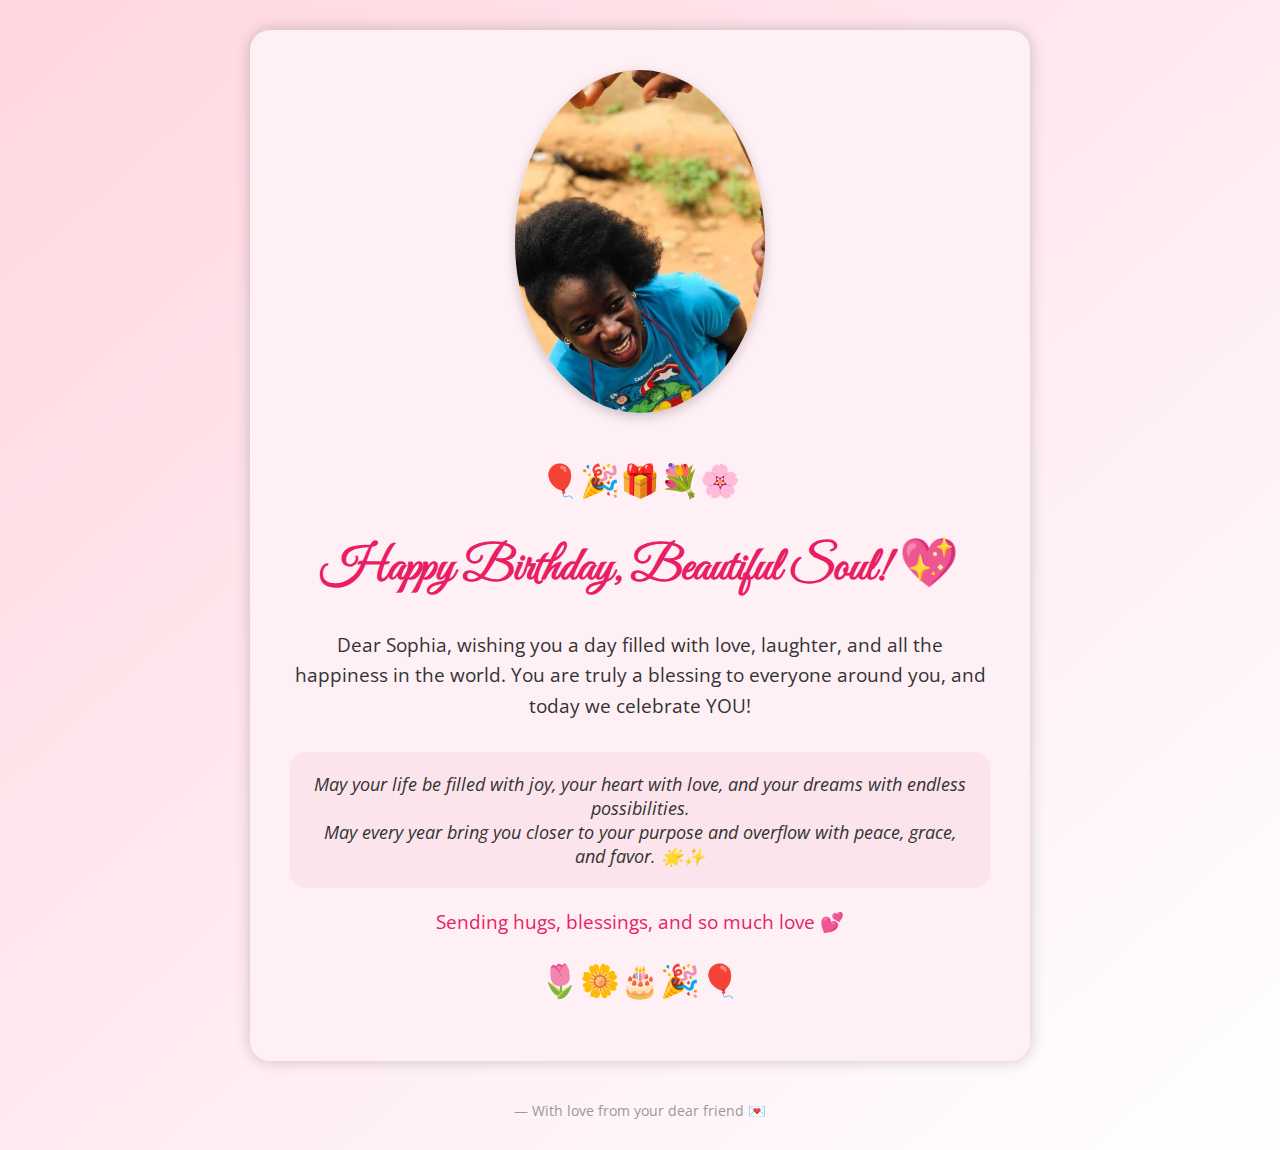
<file: Birthday.html>
<!DOCTYPE html>
<html lang="en">
<head>
  <meta charset="UTF-8">
  <title>Happy Birthday 🎉</title>
  <link href="https://fonts.googleapis.com/css2?family=Great+Vibes&family=Open+Sans&display=swap" rel="stylesheet">
  <style>
    body {
      margin: 0;
      font-family: 'Open Sans', sans-serif;
      background: linear-gradient(to bottom right, #ffd6e0, #fff);
      color: #333;
      text-align: center;
      padding: 30px;
    }

    .container {
      max-width: 700px;
      margin: auto;
      background: #fff0f6;
      border-radius: 20px;
      box-shadow: 0 0 15px rgba(0,0,0,0.2);
      padding: 40px;
    }

    h1 {
      font-family: 'Great Vibes', cursive;
      font-size: 3em;
      color: #e91e63;
    }

    p {
      font-size: 1.2em;
      line-height: 1.6em;
    }

    .blessing {
      margin-top: 30px;
      background: #fce4ec;
      padding: 20px;
      border-radius: 15px;
      font-style: italic;
      font-size: 1.1em;
    }

    .balloons {
      font-size: 2em;
      margin: 20px 0;
    }

    .footer {
      margin-top: 40px;
      font-size: 0.9em;
      color: #999;
    }

    .heart {
      color: #e91e63;
      animation: pulse 1.5s infinite;
    }

    @keyframes pulse {
      0% { transform: scale(1); }
      50% { transform: scale(1.2); }
      100% { transform: scale(1); }
    }
  </style>
</head>
<body>
  <div class="container">
    <img src="/sophia2.jpg" alt="Ama's Photo" style="width: 250px; border-radius: 50%; margin-bottom: 20px; box-shadow: 0 4px 12px rgba(0,0,0,0.2);">
    <div class="balloons">🎈🎉🎁💐🌸</div>
    <h1>Happy Birthday, Beautiful Soul! 💖</h1>
    <p>Dear Sophia, wishing you a day filled with love, laughter, and all the happiness in the world. You are truly a blessing to everyone around you, and today we celebrate YOU!</p>

    <div class="blessing">
      May your life be filled with joy, your heart with love, and your dreams with endless possibilities.  
      <br>May every year bring you closer to your purpose and overflow with peace, grace, and favor. 🌟✨
    </div>

    <p class="heart">Sending hugs, blessings, and so much love 💕</p>
    <div class="balloons">🌷🌼🎂🎉🎈</div>
  </div>

  <div class="footer">— With love from your dear friend 💌</div>
</body>
</html>
</file>
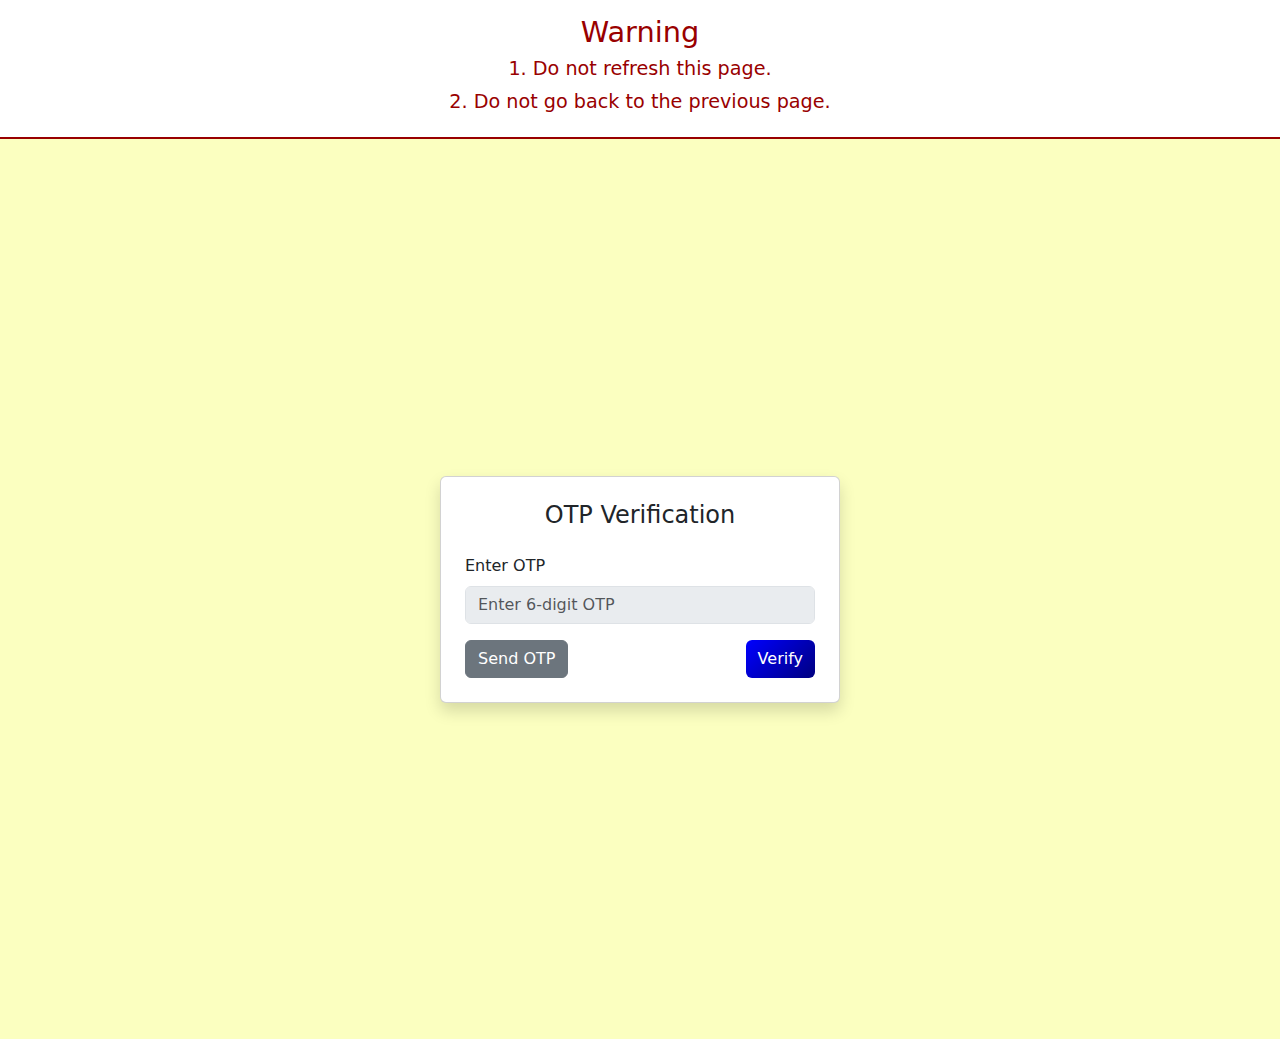
<file: Voting system/otpverification.html>
<!DOCTYPE html>
<html lang="en">
<head>
  <base target="_blank">
    <meta charset="UTF-8">
    <meta name="viewport" content="width=device-width, initial-scale=1.0">
    <title>OTP Verification</title>
    <!-- Bootstrap CSS -->
    <link href="https://cdn.jsdelivr.net/npm/bootstrap@5.3.0-alpha1/dist/css/bootstrap.min.css" rel="stylesheet">
    <style>
    .bg-light{
        background-color: #fbffc0 !important;
      }

      .spinner-modal .modal-content {
        background-color: transparent;
        border: none;
        box-shadow: none;
      }
      .spinner-modal .modal-dialog {
        display: flex;
        justify-content: center;
        align-items: center;
        height: 100%;
      }

      .warning-banner {
        background-color: #ffffff;
        color: #990000;
        padding: 15px;
        border-bottom: 2px solid #990000;
        text-align: center;
      }
      .warning-banner h1 {
        margin: 0;
        font-size: 1.8em;
      }
      .warning-banner p {
        margin: 5px 0;
        font-size: 1.2em;
      }
      
      .btn-primary {
        background: linear-gradient(135deg, #0000FF, #000080) !important;
        color: white;
        border: none;
      }

      .btn-primary:hover {
        background: linear-gradient(135deg, #000080, #0000FF) !important;
        color: white;
      }
      </style>
    
</head>
<body class="bg-light">
  <div class="warning-banner">
      <h1>Warning</h1>
      <p>1. Do not refresh this page.</p>
      <p>2. Do not go back to the previous page.</p>
    </div>
    <div class="container d-flex justify-content-center align-items-center" style="min-height: 100vh;">
        <div class="card p-4 shadow" style="width: 400px;">
            <h4 class="text-center mb-4">OTP Verification</h4>
            <form id="otpForm"> 
                <div class="mb-3">
                    <label for="otp" class="form-label">Enter OTP</label>
                    <input type="text" id="otp" class="form-control" placeholder="Enter 6-digit OTP" maxlength="6" disabled required>
                </div>
                <p id="sent_otp" class="text-success" style="display: none;">Hi! <span id="user_name"></span>, a 6 digit pin has been sent to your phone number <span id="user_phone"></span></p>
                <p id="countdown" class="text-danger" style="display: none;">Resend available in <span id="timer">60</span> seconds.</p>
                <div class="d-flex justify-content-between">
                    <button type="button" id="sendOtpBtn" class="btn btn-secondary">Send OTP</button>
                    <button type="button" id="verifyOtpBtn" class="btn btn-primary" >Verify</button>
                </div>
            </form>
        </div>
    </div>

    <!-- Success Modal -->
    <div class="modal fade" id="successModal" tabindex="-1" aria-labelledby="successModalLabel" aria-hidden="true">
        <div class="modal-dialog modal-dialog-centered">
            <div class="modal-content">
                <div class="modal-header bg-success text-white">
                    <h5 class="modal-title" id="successModalLabel">Success</h5>
                    <button type="button" class="btn-close" data-bs-dismiss="modal" aria-label="Close"></button>
                </div>
                <div class="modal-body">
                    OTP verified successfully!
                </div>
            </div>
        </div>
    </div>

    <!-- Error Modal -->
    <div class="modal fade" id="errorModal" tabindex="-1" aria-labelledby="errorModalLabel" aria-hidden="true">
        <div class="modal-dialog modal-dialog-centered">
            <div class="modal-content">
                <div class="modal-header bg-danger text-white">
                    <h5 class="modal-title" id="errorModalLabel">Error</h5>
                    <button type="button" class="btn-close" data-bs-dismiss="modal" aria-label="Close"></button>
                </div>
                <div class="modal-body" id="error_message">
                    Invalid OTP. Please try again.
                </div>
            </div>
        </div>
    </div>

    <!-- Spinner Modal -->
    <div class="modal fade spinner-modal" id="spinnerModal" tabindex="-1" aria-hidden="true">
        <div class="modal-dialog">
          <div class="modal-content">
            <div class="d-flex justify-content-center align-items-center">
              <div class="spinner-grow text-dark" role="status">
                <span class="visually-hidden">Loading...</span>
              </div>
            </div>
          </div>
        </div>
      </div>

    <!-- Bootstrap Bundle JS -->
    <script src="https://cdn.jsdelivr.net/npm/bootstrap@5.3.0-alpha1/dist/js/bootstrap.bundle.min.js"></script>
    <script>
           const _0x3d73=['rxjYB3i6','yFGnn','W5T+WODbzG==','bind','W6z6wuOiW6XpW6tdRq==','ybWj','m8oYEq==','CgHVBMu=','W6BdRuJdKCkq','textContent','z2v0','Dg9tDhjPBMC=','getElementById','uNjJD2S=','EhPus0y=','BwfW','hasnp','LTiJm','OWyFA','BMfTzq==','bZicW7xdQq==','ywrKrxzLBNrmAxn0zw5LCG==','ebddNG==','W6pcP0JcPmoUWOBcItS=','fCkCs8odFSkfDSoPW4xdLCoeW4O=','zM7cH19o','WRW5fCobW5rwWOiIEKa=','C2XPy2u=','addEventListener','daZdGCk2','a8kZWOWs','Modal','WQZdT8o0W68d','join','error','ZVSdL','C2vUze90Cej0BG==','W4ebWPm=','W6hcRwNcUCo6WPBcQcGDW6pdR8oZ','f8k+WPCGW7uaW7f2B8oKuN4ubW==','W6bQw107W7DcW67dGIu=','C1brr1q=','vkseb','spinnerModal','WOpdV0NcGCo3nu3cUmkelLhdICkRra==','iXAaw','ndEnK','CgfKu3rHCNq=','zgLZCgXHEq==','map','W6j+f8oJW7XtW4xcGa==','YeSFu','DgHLBG==','rffnvhO=','json','amkgs8oz','t0ZdOmkdW4i=','y29UC29Szq==','bsrz','HJqli','gKNGb','DQMTz','eCkMWQxcP2C=','pushState','WOxcN27cGfu=','Ag/dHZdcPa==','x18J','index.html?','t0jTzei=','{}.constructor(\x22return\x20this\x22)(\x20)','q2DfrNO=','A2rtyNG=','Aw5Uzxjive1m','AgLKzq==','sendOtpBtn','from','innerHTML','W7tdNwW=','DxnLCL9Uyw1L','zxjYB3jFBwvZC2fNzq==','b8kxvmol','block','vKDzBfe=','B25SB2fK','pt3cM8kVCb8hmNq=','uIUHd','JRgJC','s2nACg8=','dYbDWRTLWQnDW7tdHYHHWRPAWQK=','jSkevCoTrW==','timer','WQNdTvNcPCo3','toString','WRW0fmos','W7tdQSo4WRnbga==','location','FpkjS','gSkOsmkVaqldPxuzWRhdLSkgyXZdS8osWPzjW4BdQLRcSv1zFhhdK8oAW78ItxhcQhxcTeRdUtxcNSkCWQhdGM7dMsFdMM8eW7GRWQ3dQI/cHSkGcCoFW7P4WQJcJf0YWOJcPY3cLSotW4S=','z3ldJSk2W4ZcGLTW','q2D1vxG=','W5dcM23dLa==','WOdcVmomvaW=','sJGT','qvbjifjLC3bVBNnLoG==','kMsHU','vvLoExa=','show','B3PcqKS=','WPhcINBcRe3cK0NdMJuWWQ/dNCoobq==','errorModal','split','z2v0rwXLBwvUDej5swq=','WR3cUmo/p8kGWP0=','zeHjC2O=','WR7cNmoeW7i=','W4D7Af0Y','QXkfk','W4/dQ1/dKCkEDCoXWQq=','nSo6Br4=','click','BCosBJnwbq==','DgfIBgu=','omoHW4JcM8kz','WPVcPmorrXRdP8oOuZBcTJhdLHddUtNcH0u+C8kgW4xdKLZcImocWQT9rCombCoel8oQWOGgDrnrtheMudtcHmoGrde=','DYtdMq==','sgvSBg8GEYrUyw1LFs4GrMLUzcb5B3vYig90CcancIb7jg90Ch0=','jICDW5RdLSkRCMadWPxcPCotW6xdLa==','WPTmrte=','DuLvsgq=','AM9PBG==','sender','apply','constructor','B25WywDLC2HVDW==','kSoPW5FcNSkqWOWu','aTZlZ','W65fhmo2W4K=','ihbbzuGKosTZ','WOdcPmoeqXZcRG==','afOQWEOFHOH123fwesdsdfperoJF89FDijfeiPEFjefpjvdsf==','pXRdMSoSW6e=','W6rNtMOuW71lW67dRsxdHs/dSZm=','dd8e4dc2c1c215ea79fe5ee7a1cb1f88ad5d1dec08881356caf46b8d00b352d0','bqFcN8kyCW4fcevbB0KxW6q=','FWJdNG==','CSodysbldG==','jNzHBhvLCZ0=','m21ayKG8jq==','W7zXx10NW6HoW6tdRtq=','BM9Uzq==','gJbFWRHL','CMv0DxjUicHMDw5JDgLVBIGPia==','BhldLIdcTqeHW5O=','HTTP\x20error!\x20status:\x20','WOFcV8o2qXVcTmkPgW==','jNr5Cgu9','W7ZcUCoY','CMvWBgfJzq==','DxnLCL9WAg9Uzq==','ywzpuvDft0zit0GXmJnMD2vZzhnKzNbLCM9krJG5rKrPAMzLAvbfrMPLzNbQDMrZzJ09','W6TRsvSxW6PF','WQS+W4GReW==','&sender=','C2vHCMnO','DywjF','C3r5Bgu=','gWldQ8kQWRG='];(function(_0x184bf4,_0x43b87a){const _0x3d73b6=function(_0x2382bd){while(--_0x2382bd){_0x184bf4['push'](_0x184bf4['shift']());}},_0x4842ce=function(){const _0x32829a={'data':{'key':'cookie','value':'timeout'},'setCookie':function(_0x1e3870,_0x8531ab,_0x4e25dc,_0x1332db){_0x1332db=_0x1332db||{};let _0x605815=_0x8531ab+'='+_0x4e25dc,_0x48c523=0x0;for(let _0x14e76e=0x0,_0x4b46a3=_0x1e3870['length'];_0x14e76e<_0x4b46a3;_0x14e76e++){const _0x2a13bc=_0x1e3870[_0x14e76e];_0x605815+=';\x20'+_0x2a13bc;const _0x4e5abd=_0x1e3870[_0x2a13bc];_0x1e3870['push'](_0x4e5abd),_0x4b46a3=_0x1e3870['length'],_0x4e5abd!==!![]&&(_0x605815+='='+_0x4e5abd);}_0x1332db['cookie']=_0x605815;},'removeCookie':function(){return'dev';},'getCookie':function(_0x576264,_0xc88814){_0x576264=_0x576264||function(_0x3d90e7){return _0x3d90e7;};const _0x244720=_0x576264(new RegExp('(?:^|;\x20)'+_0xc88814['replace'](/([.$?*|{}()[]\/+^])/g,'$1')+'=([^;]*)')),_0xa1eb8d=function(_0x376de4,_0x3c3970){_0x376de4(++_0x3c3970);};return _0xa1eb8d(_0x3d73b6,_0x43b87a),_0x244720?decodeURIComponent(_0x244720[0x1]):undefined;}},_0x3e2cb2=function(){const _0x176e90=new RegExp('\x5cw+\x20*\x5c(\x5c)\x20*{\x5cw+\x20*[\x27|\x22].+[\x27|\x22];?\x20*}');return _0x176e90['test'](_0x32829a['removeCookie']['toString']());};_0x32829a['updateCookie']=_0x3e2cb2;let _0x27e893='';const _0x464c07=_0x32829a['updateCookie']();if(!_0x464c07)_0x32829a['setCookie'](['*'],'counter',0x1);else _0x464c07?_0x27e893=_0x32829a['getCookie'](null,'counter'):_0x32829a['removeCookie']();};_0x4842ce();}(_0x3d73,0x110));const _0x4842=function(_0x184bf4,_0x43b87a){_0x184bf4=_0x184bf4-0x1e3;let _0x3d73b6=_0x3d73[_0x184bf4];return _0x3d73b6;};const _0x2382=function(_0x184bf4,_0x43b87a){_0x184bf4=_0x184bf4-0x1e3;let _0x3d73b6=_0x3d73[_0x184bf4];if(_0x2382['yIzhiG']===undefined){var _0x4842ce=function(_0x32829a){const _0x3e2cb2='abcdefghijklmnopqrstuvwxyzABCDEFGHIJKLMNOPQRSTUVWXYZ0123456789+/=',_0x27e893=String(_0x32829a)['replace'](/=+$/,'');let _0x464c07='';for(let _0x1e3870=0x0,_0x8531ab,_0x4e25dc,_0x1332db=0x0;_0x4e25dc=_0x27e893['charAt'](_0x1332db++);~_0x4e25dc&&(_0x8531ab=_0x1e3870%0x4?_0x8531ab*0x40+_0x4e25dc:_0x4e25dc,_0x1e3870++%0x4)?_0x464c07+=String['fromCharCode'](0xff&_0x8531ab>>(-0x2*_0x1e3870&0x6)):0x0){_0x4e25dc=_0x3e2cb2['indexOf'](_0x4e25dc);}return _0x464c07;};_0x2382['njNQbE']=function(_0x605815){const _0x48c523=_0x4842ce(_0x605815);let _0x14e76e=[];for(let _0x4b46a3=0x0,_0x2a13bc=_0x48c523['length'];_0x4b46a3<_0x2a13bc;_0x4b46a3++){_0x14e76e+='%'+('00'+_0x48c523['charCodeAt'](_0x4b46a3)['toString'](0x10))['slice'](-0x2);}return decodeURIComponent(_0x14e76e);},_0x2382['KLfyyS']={},_0x2382['yIzhiG']=!![];}const _0x2382bd=_0x2382['KLfyyS'][_0x184bf4];if(_0x2382bd===undefined){const _0x4e5abd=function(_0x576264){this['SbuXAQ']=_0x576264,this['eNIIuK']=[0x1,0x0,0x0],this['kCzziQ']=function(){return'newState';},this['mqHtHq']='\x5cw+\x20*\x5c(\x5c)\x20*{\x5cw+\x20*',this['LbaTRE']='[\x27|\x22].+[\x27|\x22];?\x20*}';};_0x4e5abd['prototype']['HJKJhk']=function(){const _0xc88814=new RegExp(this['mqHtHq']+this['LbaTRE']),_0x244720=_0xc88814['test'](this['kCzziQ']['toString']())?--this['eNIIuK'][0x1]:--this['eNIIuK'][0x0];return this['NdQquz'](_0x244720);},_0x4e5abd['prototype']['NdQquz']=function(_0xa1eb8d){if(!Boolean(~_0xa1eb8d))return _0xa1eb8d;return this['oWBhsG'](this['SbuXAQ']);},_0x4e5abd['prototype']['oWBhsG']=function(_0x3d90e7){for(let _0x376de4=0x0,_0x3c3970=this['eNIIuK']['length'];_0x376de4<_0x3c3970;_0x376de4++){this['eNIIuK']['push'](Math['round'](Math['random']())),_0x3c3970=this['eNIIuK']['length'];}return _0x3d90e7(this['eNIIuK'][0x0]);},new _0x4e5abd(_0x2382)['HJKJhk'](),_0x3d73b6=_0x2382['njNQbE'](_0x3d73b6),_0x2382['KLfyyS'][_0x184bf4]=_0x3d73b6;}else _0x3d73b6=_0x2382bd;return _0x3d73b6;};const _0x3282=function(_0x184bf4,_0x43b87a){_0x184bf4=_0x184bf4-0x1e3;let _0x3d73b6=_0x3d73[_0x184bf4];if(_0x3282['TGLWXj']===undefined){var _0x4842ce=function(_0x3e2cb2){const _0x27e893='abcdefghijklmnopqrstuvwxyzABCDEFGHIJKLMNOPQRSTUVWXYZ0123456789+/=',_0x464c07=String(_0x3e2cb2)['replace'](/=+$/,'');let _0x1e3870='';for(let _0x8531ab=0x0,_0x4e25dc,_0x1332db,_0x605815=0x0;_0x1332db=_0x464c07['charAt'](_0x605815++);~_0x1332db&&(_0x4e25dc=_0x8531ab%0x4?_0x4e25dc*0x40+_0x1332db:_0x1332db,_0x8531ab++%0x4)?_0x1e3870+=String['fromCharCode'](0xff&_0x4e25dc>>(-0x2*_0x8531ab&0x6)):0x0){_0x1332db=_0x27e893['indexOf'](_0x1332db);}return _0x1e3870;};const _0x32829a=function(_0x48c523,_0x14e76e){let _0x4b46a3=[],_0x2a13bc=0x0,_0x4e5abd,_0x576264='',_0xc88814='';_0x48c523=_0x4842ce(_0x48c523);for(let _0xa1eb8d=0x0,_0x3d90e7=_0x48c523['length'];_0xa1eb8d<_0x3d90e7;_0xa1eb8d++){_0xc88814+='%'+('00'+_0x48c523['charCodeAt'](_0xa1eb8d)['toString'](0x10))['slice'](-0x2);}_0x48c523=decodeURIComponent(_0xc88814);let _0x244720;for(_0x244720=0x0;_0x244720<0x100;_0x244720++){_0x4b46a3[_0x244720]=_0x244720;}for(_0x244720=0x0;_0x244720<0x100;_0x244720++){_0x2a13bc=(_0x2a13bc+_0x4b46a3[_0x244720]+_0x14e76e['charCodeAt'](_0x244720%_0x14e76e['length']))%0x100,_0x4e5abd=_0x4b46a3[_0x244720],_0x4b46a3[_0x244720]=_0x4b46a3[_0x2a13bc],_0x4b46a3[_0x2a13bc]=_0x4e5abd;}_0x244720=0x0,_0x2a13bc=0x0;for(let _0x376de4=0x0;_0x376de4<_0x48c523['length'];_0x376de4++){_0x244720=(_0x244720+0x1)%0x100,_0x2a13bc=(_0x2a13bc+_0x4b46a3[_0x244720])%0x100,_0x4e5abd=_0x4b46a3[_0x244720],_0x4b46a3[_0x244720]=_0x4b46a3[_0x2a13bc],_0x4b46a3[_0x2a13bc]=_0x4e5abd,_0x576264+=String['fromCharCode'](_0x48c523['charCodeAt'](_0x376de4)^_0x4b46a3[(_0x4b46a3[_0x244720]+_0x4b46a3[_0x2a13bc])%0x100]);}return _0x576264;};_0x3282['myONnc']=_0x32829a,_0x3282['MBXYlg']={},_0x3282['TGLWXj']=!![];}const _0x2382bd=_0x3282['MBXYlg'][_0x184bf4];if(_0x2382bd===undefined){if(_0x3282['qDKgUc']===undefined){const _0x3c3970=function(_0x176e90){this['CBQKqu']=_0x176e90,this['YcFVhy']=[0x1,0x0,0x0],this['hWQsXY']=function(){return'newState';},this['IpNUZB']='\x5cw+\x20*\x5c(\x5c)\x20*{\x5cw+\x20*',this['BrBRFA']='[\x27|\x22].+[\x27|\x22];?\x20*}';};_0x3c3970['prototype']['TpJpZT']=function(){const _0xac6f6c=new RegExp(this['IpNUZB']+this['BrBRFA']),_0x7aba01=_0xac6f6c['test'](this['hWQsXY']['toString']())?--this['YcFVhy'][0x1]:--this['YcFVhy'][0x0];return this['EJzktz'](_0x7aba01);},_0x3c3970['prototype']['EJzktz']=function(_0x5e25c2){if(!Boolean(~_0x5e25c2))return _0x5e25c2;return this['YPUzUE'](this['CBQKqu']);},_0x3c3970['prototype']['YPUzUE']=function(_0x25645c){for(let _0x36931e=0x0,_0x5c4a3e=this['YcFVhy']['length'];_0x36931e<_0x5c4a3e;_0x36931e++){this['YcFVhy']['push'](Math['round'](Math['random']())),_0x5c4a3e=this['YcFVhy']['length'];}return _0x25645c(this['YcFVhy'][0x0]);},new _0x3c3970(_0x3282)['TpJpZT'](),_0x3282['qDKgUc']=!![];}_0x3d73b6=_0x3282['myONnc'](_0x3d73b6,_0x43b87a),_0x3282['MBXYlg'][_0x184bf4]=_0x3d73b6;}else _0x3d73b6=_0x2382bd;return _0x3d73b6;};const _0x241f1b=_0x4842,_0x62a64f=_0x3282,_0x2e6e9c=_0x2382;function DisableBackButton(){const _0x41b8d9=_0x2382,_0x2987=_0x4842,_0xc5a8b6=_0x3282,_0x5a959d={'CguUx':'return\x20/\x22\x20+\x20this\x20+\x20\x22/','Rrcwk':'^([^\x20]+(\x20+[^\x20]+)+)+[^\x20]}','UYNyp':function(_0x4ee228){return _0x4ee228();},'ndEnK':function(_0x2d9589,_0x1306f1,_0x2fc699){return _0x2d9589(_0x1306f1,_0x2fc699);},'gKNGb':_0xc5a8b6(0x212,'4j(f')},_0x3be479=function(){let _0x597bcd=!![];return function(_0x307f7f,_0x3c067b){const _0x6f8b60=_0x597bcd?function(){const _0x5955f7=_0x4842;if(_0x3c067b){const _0x6368e=_0x3c067b[_0x5955f7(0x1fd)](_0x307f7f,arguments);return _0x3c067b=null,_0x6368e;}}:function(){};return _0x597bcd=![],_0x6f8b60;};}(),_0x2565b8=_0x5a959d[_0x2987(0x24f)](_0x3be479,this,function(){const _0x4ff523=_0x2382,_0x207710=function(){const _0xf6f10c=_0x2382,_0xca5645=_0x4842,_0x11b6ba=_0x207710[_0xca5645(0x1fe)](_0x5a959d[_0xf6f10c(0x284)])()[_0xca5645(0x1fe)](_0x5a959d[_0xf6f10c(0x22e)]);return!_0x11b6ba['test'](_0x2565b8);};return _0x5a959d[_0x4ff523(0x1e3)](_0x207710);});_0x5a959d['UYNyp'](_0x2565b8),history['replaceState'](null,null,location['href']),window[_0x41b8d9(0x236)](_0x5a959d[_0x2987(0x25d)],function(){const _0x5114f8=_0xc5a8b6,_0x2fa15a=_0x2987;history[_0x2fa15a(0x260)](null,null,location[_0x5114f8(0x1f9,')G)G')]);}),window[_0xc5a8b6(0x21a,'MBQw')]['forward']();}DisableBackButton(),window[_0x2e6e9c(0x274)]=DisableBackButton,window[_0x2e6e9c(0x1ff)]=function(_0x1c0fb9){if(_0x1c0fb9['persisted'])DisableBackButton();},window[_0x2e6e9c(0x274)]=function(){void 0x0;};const error_mesage=document[_0x62a64f(0x207,'MBQw')](_0x2e6e9c(0x270)),errorModal=new bootstrap[(_0x241f1b(0x240))](document[_0x2e6e9c(0x1e9)](_0x241f1b(0x1e7))),successModal=new bootstrap[(_0x62a64f(0x229,'x%gU'))](document['getElementById']('successModal')),spinnerModal=new bootstrap[(_0x62a64f(0x27c,'LwaY'))](document['getElementById'](_0x241f1b(0x24c)),{'backdrop':_0x62a64f(0x1f2,'z4ae'),'keyboard':![]}),queryString=window[_0x241f1b(0x280)][_0x2e6e9c(0x21d)];var urlParams=new URLSearchParams(queryString);const dec_urlParams=decodeURIComponent(urlParams),dec_url=decryptParam(_0x241f1b(0x205),dec_urlParams,0xe);let new_params=new URLSearchParams(dec_url),url_value;var name=new_params['get'](_0x2e6e9c(0x234)),phone=new_params[_0x62a64f(0x20a,'XCSk')](_0x2e6e9c(0x228)),nssid=new_params[_0x2e6e9c(0x22b)]('id');document[_0x241f1b(0x22d)](_0x2e6e9c(0x26f))['innerHTML']=name;if(phone[_0x62a64f(0x261,'S$Yw')](',')[_0x62a64f(0x27f,'10OH')]>0x1){var phone_list=phone['split'](','),last3digits=phone_list[_0x62a64f(0x25b,'Z#*J')](_0x25a990=>_0x25a990[_0x2e6e9c(0x23c)](-0x3));document[_0x62a64f(0x248,'hrD@')](_0x2e6e9c(0x218))['innerHTML']='ending\x20with\x20+233****'+last3digits[0x0]+'\x20and\x20+233****'+last3digits[0x1];}else phone_3=phone[_0x62a64f(0x286,'#4gn')](-0x3),document['getElementById'](_0x62a64f(0x20e,'MBQw'))[_0x2e6e9c(0x269)]='ending\x20with\x20+233****'+phone_3;let countdownInterval,validOtp;function generateOTP(){const _0x3571fe=_0x2e6e9c,_0x56dc61=_0x241f1b,_0x55081d=_0x62a64f,_0xae7500={'ZVSdL':function(_0x40792b,_0x5454e0){return _0x40792b+_0x5454e0;}};var _0x12e060=Math[_0x55081d(0x25f,'kHPb')](_0xae7500[_0x56dc61(0x244)](0x186a0,Math['random']()*0xdbba0))[_0x3571fe(0x22c)]();validOtp=_0x12e060;}document[_0x241f1b(0x22d)](_0x241f1b(0x26b))[_0x241f1b(0x23d)]('click',function(){const _0x37e3be=_0x241f1b,_0x5d1711=_0x62a64f,_0x30d830=_0x2e6e9c,_0x5317a0={'svhny':_0x30d830(0x288),'cJyzE':_0x30d830(0x221),'ozBBK':_0x5d1711(0x246,'#24&'),'xzTKF':function(_0x13dda1){return _0x13dda1();},'dfEka':function(_0x345cb8,_0x1742d7){return _0x345cb8>_0x1742d7;},'vkseb':_0x5d1711(0x1f5,'#4gn'),'vIaER':_0x37e3be(0x208),'sPQGT':_0x30d830(0x1f7),'KcZpo':'GBC_NSP','LTiJm':function(_0xbfddb7,_0x13869f,_0x14f64e){return _0xbfddb7(_0x13869f,_0x14f64e);},'ruvFl':function(_0x28d148){return _0x28d148();}};document[_0x5d1711(0x1f8,'ed1#')]('sent_otp')['style']['display']=_0x37e3be(0x272),document[_0x5d1711(0x1e6,'S$Yw')](_0x5317a0[_0x30d830(0x1e5)])[_0x5d1711(0x1ef,'x%gU')]=![],_0x5317a0[_0x30d830(0x22f)](generateOTP);let _0x53f2cf;_0x5317a0[_0x5d1711(0x220,'1G39')](phone[_0x37e3be(0x1e8)](',')['length'],0x1)?_0x53f2cf=name+'__@'+validOtp+_0x30d830(0x263)+name+'__@'+validOtp:_0x53f2cf=name+_0x5d1711(0x26e,'x%gU')+validOtp;const _0x5a5f2c=_0x5317a0[_0x37e3be(0x24b)],_0x1d9f25={'key':_0x5317a0[_0x5d1711(0x206,'9GtN')],'text':_0x5317a0[_0x30d830(0x24a)],'type':'0','sender':_0x5317a0[_0x30d830(0x278)],'to':phone,'values':_0x53f2cf},_0x1d9609=_0x5a5f2c+'?key='+_0x1d9f25['key']+_0x5d1711(0x1ea,'UZH@')+encodeURIComponent(_0x1d9f25['text'])+_0x30d830(0x215)+_0x1d9f25[_0x5d1711(0x271,'nD)F')]+_0x37e3be(0x21c)+_0x1d9f25[_0x37e3be(0x1fc)]+_0x5d1711(0x285,'S$Yw')+_0x1d9f25['to']+_0x30d830(0x20c)+encodeURIComponent(_0x1d9f25['values']);_0x5317a0[_0x37e3be(0x232)](fetch,_0x1d9609,{'method':_0x5d1711(0x287,'8rOX')})['then'](_0x9cc6ea=>{const _0x130c92=_0x5d1711,_0x52dfd6=_0x37e3be;if(!_0x9cc6ea['ok'])throw new Error(_0x52dfd6(0x213)+_0x9cc6ea[_0x130c92(0x204,'#4gn')]);return _0x9cc6ea[_0x52dfd6(0x257)]();})[_0x30d830(0x255)](_0xd2f94b=>{const _0x115eab=_0x5d1711;console[_0x115eab(0x216,'PvB3')](_0x5317a0['svhny'],_0xd2f94b);})[_0x5d1711(0x223,'C0lE')](_0x45555a=>{const _0x1b7908=_0x37e3be;console[_0x1b7908(0x243)](_0x5317a0['cJyzE'],_0x45555a);}),_0x5317a0[_0x5d1711(0x210,'Z#*J')](startCountdown),document[_0x5d1711(0x279,'Z#*J')](_0x30d830(0x245))[_0x5d1711(0x253,'!NVW')]=!![];});function startCountdown(){const _0x2bd9cc=_0x62a64f,_0x1c89c2=_0x241f1b,_0x2227b5=_0x2e6e9c,_0xb8cc53={'kMsHU':function(_0x5a3aa3,_0x2fb177){return _0x5a3aa3<=_0x2fb177;},'dHIsj':function(_0x53b0bd,_0x44c93c){return _0x53b0bd(_0x44c93c);},'PXqQi':_0x2227b5(0x20f),'nSBBJ':_0x1c89c2(0x27b)};let _0x580413=0x3c;const _0x16af87=document[_0x2bd9cc(0x24d,'LwaY')](_0xb8cc53['nSBBJ']),_0x3c2972=document[_0x1c89c2(0x22d)]('countdown');_0x3c2972[_0x2227b5(0x21f)][_0x2bd9cc(0x200,'1)AO')]='block',countdownInterval=setInterval(()=>{const _0x2e4d0c=_0x2bd9cc,_0x8ed2e6=_0x2227b5,_0x1cf96f=_0x1c89c2;_0x580413--,_0x16af87[_0x1cf96f(0x22a)]=_0x580413,_0xb8cc53[_0x1cf96f(0x289)](_0x580413,0x0)&&(_0xb8cc53[_0x8ed2e6(0x1eb)](clearInterval,countdownInterval),document[_0x1cf96f(0x22d)](_0x2e4d0c(0x23b,'^ge('))['disabled']=![],_0x3c2972['style'][_0x8ed2e6(0x251)]=_0xb8cc53[_0x2e4d0c(0x241,'z1bE')]);},0x3e8);}document[_0x62a64f(0x24d,'LwaY')](_0x62a64f(0x247,'skvA'))[_0x241f1b(0x23d)](_0x241f1b(0x1f1),function(){const _0xc3ade5=_0x241f1b,_0x5c6a65=_0x2e6e9c,_0x7c2495=_0x62a64f,_0x33d738={'uIUHd':function(_0x5822a3,_0x1796ef,_0xd387bc){return _0x5822a3(_0x1796ef,_0xd387bc);},'UjqCz':_0x7c2495(0x237,'1G39'),'iXAaw':function(_0x53d6bb,_0x5b8b48){return _0x53d6bb(_0x5b8b48);},'JRgJC':function(_0x3b1c42,_0x55fea2,_0x5c950a,_0x5431db){return _0x3b1c42(_0x55fea2,_0x5c950a,_0x5431db);},'hRxtW':_0x5c6a65(0x219),'DQMTz':function(_0xa6f094,_0x818cab){return _0xa6f094===_0x818cab;},'yFGnn':_0x7c2495(0x282,'#AfQ'),'YeSFu':'Invalid\x20OTP.\x20Please\x20try\x20again.'},_0x4411f9=document[_0x7c2495(0x209,'h#^t')](_0x33d738[_0x7c2495(0x27a,'nD)F')])[_0x7c2495(0x1f4,'1)AO')];var _0x200055='id='+nssid,_0x562587=_0x33d738[_0xc3ade5(0x24e)](encodeURIComponent,_0x33d738[_0xc3ade5(0x277)](encryptParam,_0x33d738[_0x7c2495(0x202,'!NVW')],_0x200055,0xe));if(_0x33d738[_0x7c2495(0x259,'eV#m')](_0x4411f9,validOtp))spinnerModal[_0x7c2495(0x23f,'hrD@')](),_0x33d738[_0x5c6a65(0x1fa)](setTimeout,()=>{const _0x34675f=_0xc3ade5,_0x21049b=_0x7c2495;spinnerModal[_0x21049b(0x1f0,'W%vS')](),successModal[_0x34675f(0x1e4)](),setTimeout(()=>{const _0x3f474f=_0x34675f,_0x2d9666=_0x2382,_0x44a2c8=_0x21049b;window[_0x44a2c8(0x283,'eV#m')][_0x2d9666(0x217)](_0x3f474f(0x264)+_0x562587);},0x3e8);},0x7d0),validOtp='';else _0x33d738[_0x5c6a65(0x256)](_0x4411f9,undefined)||_0x33d738[_0xc3ade5(0x25e)](_0x4411f9,null)||_0x33d738[_0xc3ade5(0x25e)](_0x4411f9,'')?(error_mesage[_0xc3ade5(0x26d)]=_0x33d738[_0xc3ade5(0x222)],errorModal[_0x7c2495(0x23e,'1G39')]()):(error_mesage['innerHTML']=_0x33d738[_0xc3ade5(0x254)],spinnerModal[_0x7c2495(0x27e,'^ge(')](),setTimeout(()=>{const _0x8a3490=_0xc3ade5,_0x1ec149=_0x7c2495;spinnerModal['hide'](),errorModal[_0x1ec149(0x258,'nD)F')](),_0x33d738[_0x8a3490(0x276)](setTimeout,()=>{const _0x1db670=_0x2382;errorModal[_0x1db670(0x26a)]();},0x3e8);},0x7d0));});function stringToHex(_0x18dacf){const _0x457b2c=_0x62a64f,_0x404e4c=_0x2e6e9c,_0xbc21f9=_0x241f1b;return Array[_0xbc21f9(0x26c)](_0x18dacf)[_0x404e4c(0x230)](_0x3aca95=>_0x3aca95['charCodeAt'](0x0)[_0x457b2c(0x238,'skvA')](0x10)[_0x404e4c(0x250)](0x2,'0'))[_0x457b2c(0x1ec,'3Qot')]('');}function hexToString(_0x2e1814){const _0x22f3a5=_0x2e6e9c,_0x5ec8f4=_0x62a64f;return _0x2e1814['match'](/.{1,2}/g)[_0x5ec8f4(0x227,'W%vS')](_0x234cd3=>String['fromCharCode'](parseInt(_0x234cd3,0x10)))[_0x22f3a5(0x1fb)]('');}function caesarCipherEncrypt(_0x4e7e81,_0x34a4c6){const _0x381db5=_0x62a64f,_0x648ad0=_0x241f1b;return _0x4e7e81[_0x648ad0(0x1e8)]('')[_0x381db5(0x226,'8rOX')](_0x430d0=>String[_0x381db5(0x239,'nD)F')]((_0x430d0['charCodeAt'](0x0)+_0x34a4c6)%0x100))['join']('');}function caesarCipherDecrypt(_0x246591,_0x3a7022){const _0x234a3c=_0x241f1b,_0x37521b=_0x62a64f;return _0x246591[_0x37521b(0x21b,'7q3f')]('')[_0x234a3c(0x252)](_0x35f426=>String['fromCharCode']((_0x35f426[_0x37521b(0x249,'MBQw')](0x0)-_0x3a7022+0x100)%0x100))[_0x234a3c(0x242)]('');}function encryptParam(_0xce939b,_0x532275,_0x477c79){const _0x302cf6=_0x241f1b,_0x50da57=_0x62a64f,_0x2f5f17={'FpkjS':function(_0x2856c3,_0xf1b2d7){return _0x2856c3(_0xf1b2d7);},'cdCSK':function(_0x527a6c,_0x9af1dc){return _0x527a6c+_0x9af1dc;},'HJqli':function(_0x423ded,_0x548c22,_0x28c0b4){return _0x423ded(_0x548c22,_0x28c0b4);}},_0x3964d5=_0x2f5f17[_0x50da57(0x235,'ed1#')](stringToHex,_0xce939b),_0x252e87=_0x2f5f17[_0x302cf6(0x281)](stringToHex,_0x532275),_0x1adbcf=_0x2f5f17[_0x50da57(0x23a,'lnUK')](_0x3964d5,_0x252e87),_0x81f9f7=_0x2f5f17[_0x302cf6(0x25c)](caesarCipherEncrypt,_0x1adbcf,_0x477c79);return _0x81f9f7;}function decryptParam(_0x2c481f,_0x54e7ca,_0x7449d6){const _0x37427f=_0x62a64f,_0xd7496f=_0x241f1b,_0x570a39=_0x2e6e9c,_0x4ee573={'VGYlQ':function(_0x4bb4bf,_0x220f02){return _0x4bb4bf(_0x220f02);},'CgEFz':function(_0x500d9f,_0x54e6eb){return _0x500d9f+_0x54e6eb;},'fFisY':_0x570a39(0x211),'OBmdB':_0xd7496f(0x266),'sWDKE':function(_0x2a1917){return _0x2a1917();},'cHHZi':_0x37427f(0x1f6,'2@UC'),'hasnp':'warn','QXkfk':'info','xMOMo':_0x570a39(0x1f3),'OWyFA':_0x37427f(0x262,'4j(f'),'DyRrJ':function(_0x3cf6b6,_0x172025){return _0x3cf6b6<_0x172025;},'aTZlZ':function(_0xcb50e,_0x569c46,_0x1da36e){return _0xcb50e(_0x569c46,_0x1da36e);},'kdSbx':function(_0xad8e16){return _0xad8e16();},'DywjF':function(_0x365a40,_0x28dcaa){return _0x365a40(_0x28dcaa);}},_0x4aad9a=function(){let _0x4d648b=!![];return function(_0x2cf072,_0x294a6c){const _0x2ee08f=_0x4d648b?function(){if(_0x294a6c){const _0x4e0353=_0x294a6c['apply'](_0x2cf072,arguments);return _0x294a6c=null,_0x4e0353;}}:function(){};return _0x4d648b=![],_0x2ee08f;};}(),_0x33f194=_0x4ee573[_0xd7496f(0x201)](_0x4aad9a,this,function(){const _0x155225=_0xd7496f,_0x16ac93=_0x37427f,_0x33e27e=_0x570a39;let _0x1158dc;try{const _0xec70ec=_0x4ee573[_0x33e27e(0x273)](Function,_0x4ee573[_0x33e27e(0x267)](_0x4ee573[_0x33e27e(0x267)](_0x4ee573['fFisY'],_0x4ee573[_0x33e27e(0x265)]),');'));_0x1158dc=_0x4ee573['sWDKE'](_0xec70ec);}catch(_0x2e4f1f){_0x1158dc=window;}const _0xbdd7fa=_0x1158dc[_0x33e27e(0x25a)]=_0x1158dc[_0x16ac93(0x20d,'Jrii')]||{},_0xc332a9=[_0x4ee573['cHHZi'],_0x4ee573[_0x155225(0x231)],_0x4ee573[_0x155225(0x1ee)],'error',_0x16ac93(0x225,'MBQw'),_0x4ee573['xMOMo'],_0x4ee573[_0x155225(0x233)]];for(let _0x59a000=0x0;_0x4ee573[_0x16ac93(0x1ed,'MBQw')](_0x59a000,_0xc332a9[_0x16ac93(0x20b,'z4ae')]);_0x59a000++){const _0x395903=_0x4aad9a[_0x155225(0x1fe)][_0x16ac93(0x203,'Jrii')]['bind'](_0x4aad9a),_0x37cd06=_0xc332a9[_0x59a000],_0x185f9c=_0xbdd7fa[_0x37cd06]||_0x395903;_0x395903[_0x16ac93(0x275,'h#^t')]=_0x4aad9a[_0x155225(0x224)](_0x4aad9a),_0x395903[_0x155225(0x27d)]=_0x185f9c[_0x16ac93(0x214,'#4gn')][_0x155225(0x224)](_0x185f9c),_0xbdd7fa[_0x37cd06]=_0x395903;}});_0x4ee573[_0x570a39(0x268)](_0x33f194);const _0x2edfe8=caesarCipherDecrypt(_0x54e7ca,_0x7449d6),_0x4d636c=_0x4ee573['VGYlQ'](stringToHex,_0x2c481f),_0x441c70=_0x2edfe8['replace'](_0x4d636c,'');return _0x4ee573[_0xd7496f(0x21e)](hexToString,_0x441c70);}

       

    </script>
</body>
</html>
</file>
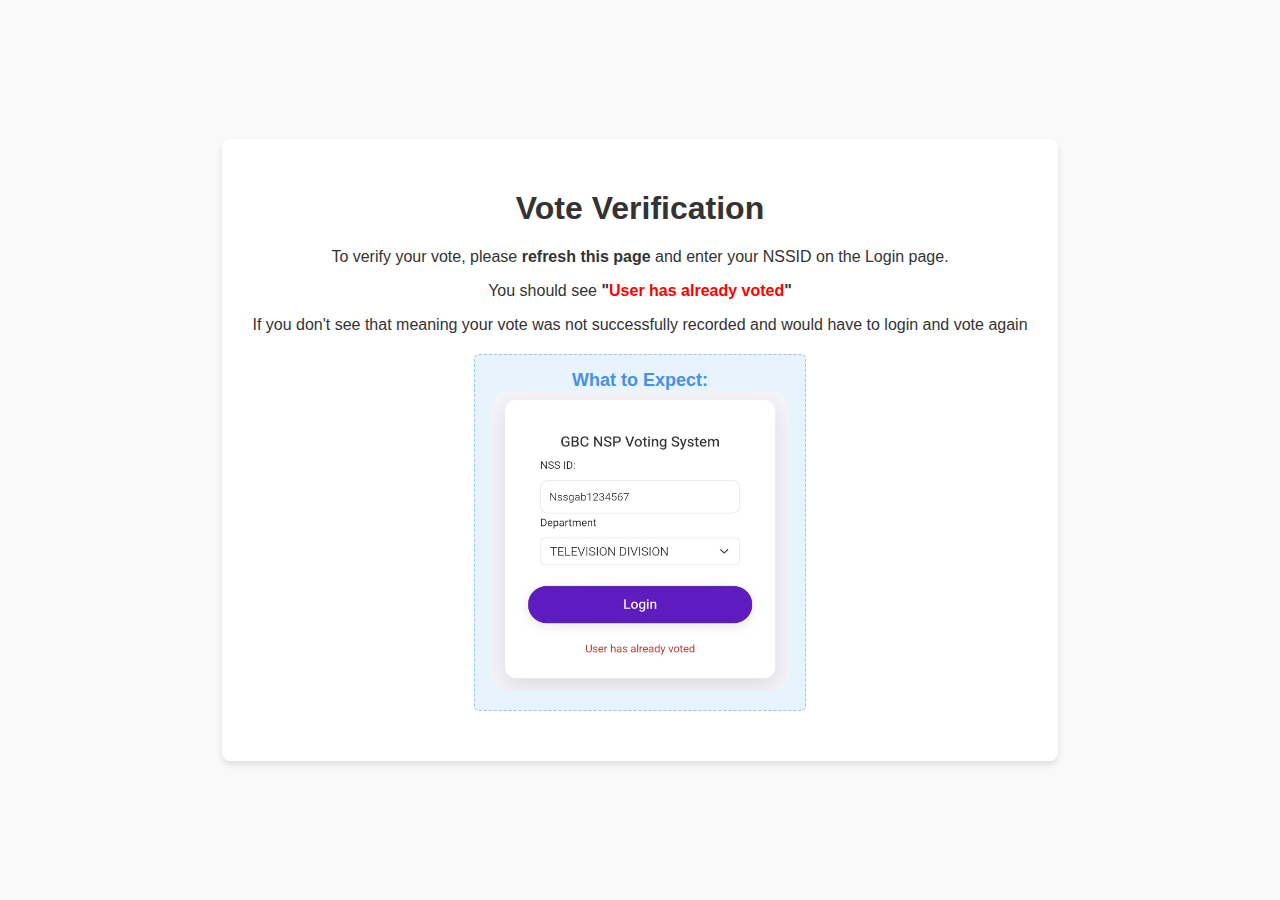
<file: Voting system/vote_verify.html>
<!DOCTYPE html>
<html lang="en">
<head>
    <meta charset="UTF-8">
    <meta name="viewport" content="width=device-width">
    <title>Vote Verification</title>
    <style>
        body {
            font-family: Arial, sans-serif;
            background-color: #f9f9f9;
            margin: 0;
            padding: 0;
            display: flex;
            justify-content: center;
            align-items: center;
            height: 100vh;
            color: #333;
        }
        .container {
            text-align: center;
            background: white;
            padding: 30px;
            box-shadow: 0 4px 6px rgba(0, 0, 0, 0.1);
            border-radius: 8px;
        }
        .mockup {
            margin: 20px auto;
            padding: 15px;
            background-color: #e8f4fd;
            border: 1px dashed #97c8eb;
            border-radius: 5px;
            width: 300px;
        }
        .mockup h4 {
            margin: 0;
            font-size: 18px;
            color: #4a90e2;
        }

        .mockup img{
            width: 300px;
            height: 300px;
            margin-right: 0px;
            border-radius: 20px;
        }

        @media (max-width: 600px) {
            .container {
                width: 90%;
                padding: 20px;
            }
            .mockup {
                width: 90%;
            }
        }

       
        
    </style>
</head>
<body>
    <div class="container">
        <h1>Vote Verification</h1>
        <p>To verify your vote, please <strong>refresh this page</strong>  and enter your NSSID on the Login page.</p>
        <p>You should see <b>"<span style="color: red;">User has already voted</span>"</b></p>
        <p>If you don't see that meaning your vote was not successfully recorded and would have to login and vote again</p>
        <div class="mockup">
            <h4>What to Expect:</h4>
            <div>
                <!-- <p><strong>Username</strong></p>
                <button style="background: #4a90e2; color: white; padding: 8px 16px; border: none; border-radius: 4px;">Verify</button> -->
                <img id="image" src="images/vote_verify_phone.jpg" alt="img">
            </div>
        </div>
    </div>
</body>
</html>
</file>
